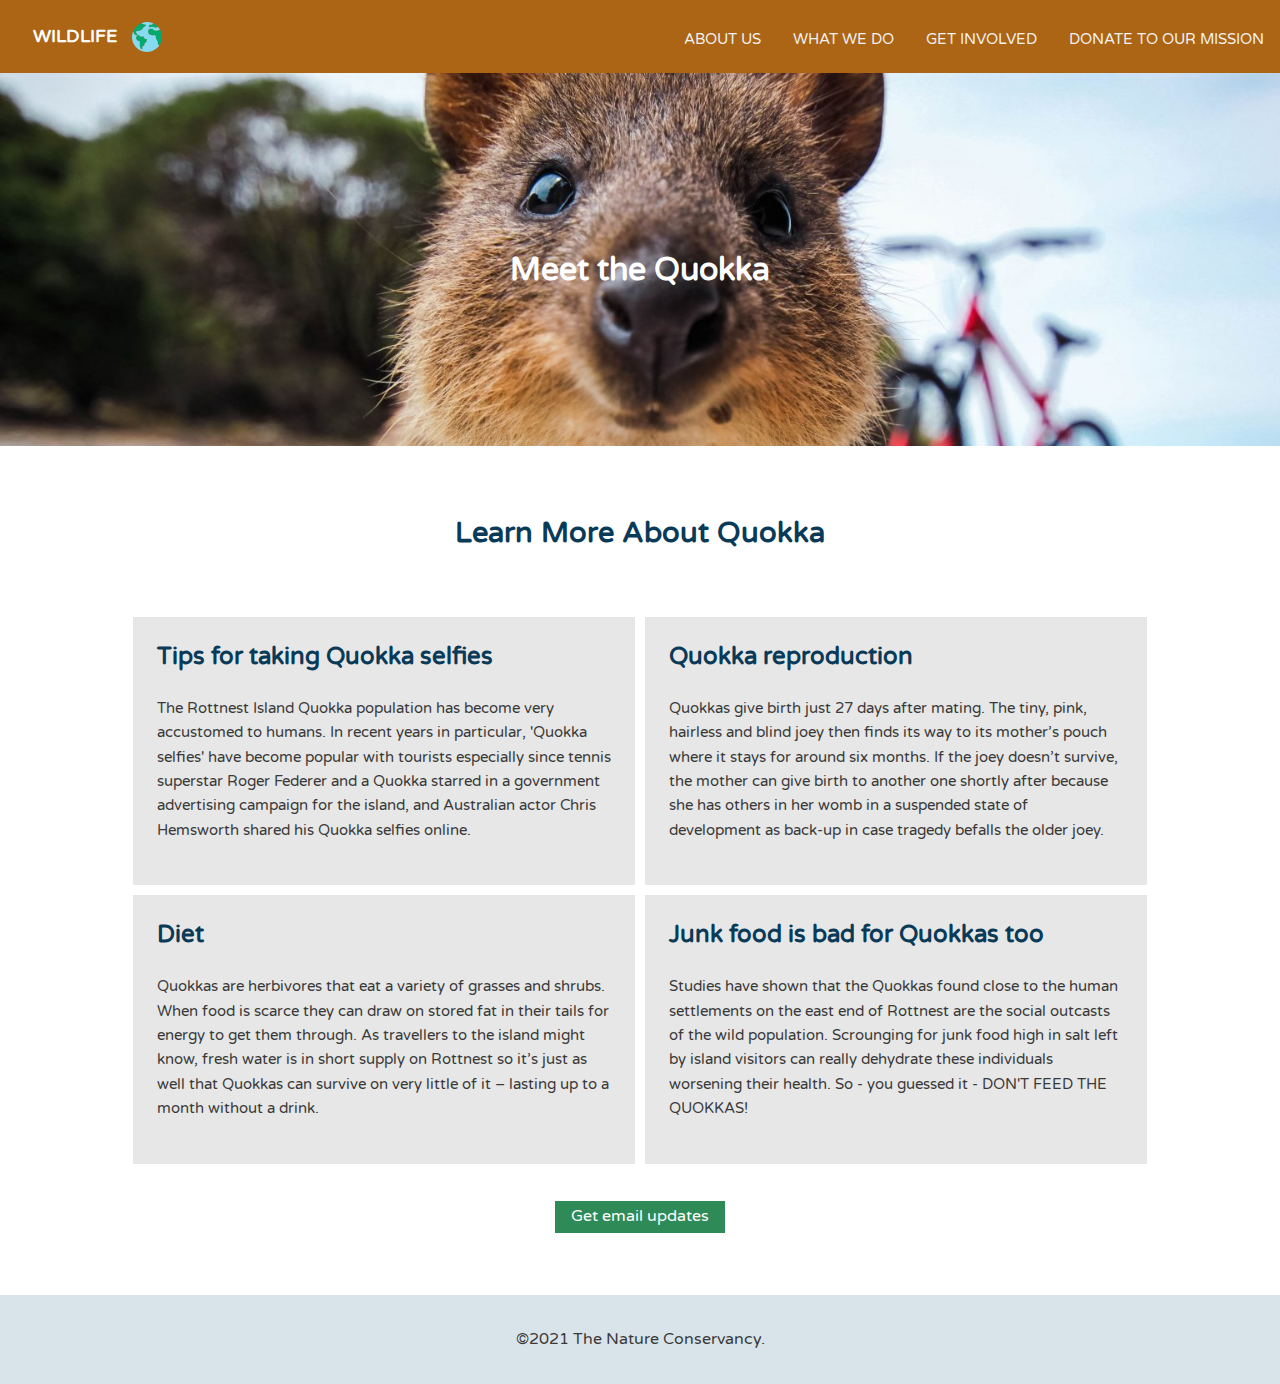
<file: Week-1/index.html>
<!DOCTYPE html>
<html>
<head>
	<meta name="viewport" content="width=device-width, initial-scale=1.0">
	<title>Quokka</title>
	<link href='https://fonts.googleapis.com/css?family=Varela+Round' rel='stylesheet' type='text/css'>
	<link rel="stylesheet" href="css/base.css">
	<link rel="stylesheet" href="css/flexbox.css">
	<link rel="stylesheet" href="https://cdnjs.cloudflare.com/ajax/libs/font-awesome/4.7.0/css/font-awesome.min.css">
	<script type="text/javascript" src="function.js"></script>
	</head>

<body>
	
	<header class="main-header">
		<div class="left-header">
			<h1 class="name"><a href="#">WILDLIFE</a></h1>
			<img class="logo" src="img/worldwide.svg" alt="An Earth">
		</div>
		<div class="main-nav" id="myMainnav">
			<a href="#">About Us</a>
			<a href="#">What We Do</a>
			<a href="#">Get Involved</a>
			<a href="#">Donate To Our Mission</a>
			<a href="javascript:void(0);" class="icon" onclick="myFunction()">
				<i class="fa fa-bars"></i>
			  </a>
			</div>
	</header><!--/.main-header-->   

	<div class="banner">
		<h1 class="headline">Meet the Quokka</h1>
	</div><!--/.banner-->

	<div class="section">
		<h2 class="section-title">Learn More About Quokka</h2>
	</div>
	
	<div class="row">		
		<div class="primary col">
			<h2>Tips for taking Quokka selfies</h2>
			<p>The Rottnest Island Quokka population has become very accustomed to humans. In recent years in particular, 'Quokka selfies' have become popular with tourists especially since tennis superstar Roger Federer and a Quokka starred in a government advertising campaign for the island, and Australian actor Chris Hemsworth shared his Quokka selfies online.</p>
		</div><!--/.primary-->
		
		<div class="secondary col">
			<h2>Quokka reproduction</h2>
			<p>Quokkas give birth just 27 days after mating. The tiny, pink, hairless and blind joey then finds its way to its mother’s pouch where it stays for around six months. If the joey doesn’t survive, the mother can give birth to another one shortly after because she has others in her womb in a suspended state of development as back-up in case tragedy befalls the older joey.</p>
		</div><!--/.secondary-->
		
		<div class="tertiary col">
			<h2>Diet</h2>
			<p>Quokkas are herbivores that eat a variety of grasses and shrubs. When food is scarce they can draw on stored fat in their tails for energy to get them through. As travellers to the island might know, fresh water is in short supply on Rottnest so it’s just as well that Quokkas can survive on very little of it – lasting up to a month without a drink.</p>
		</div><!--/.tertiary-->	

		<div class="forth col">
			<h2>Junk food is bad for Quokkas too</h2>
			<p>Studies have shown that the Quokkas found close to the human settlements on the east end of Rottnest are the social outcasts of the wild population.  Scrounging for junk food high in salt left by island visitors can really dehydrate these individuals worsening their health. So - you guessed it - DON'T FEED THE QUOKKAS!</p>
		</div><!--/.forth-->	


	<div class="action">
		<span><a href="#">Get email updates</a></span>
	</div>


	</div>
	
	<footer class="main-footer">
		<span>&copy;2021 The Nature Conservancy.</span>
	</footer>
	
</body>
</html>
</file>
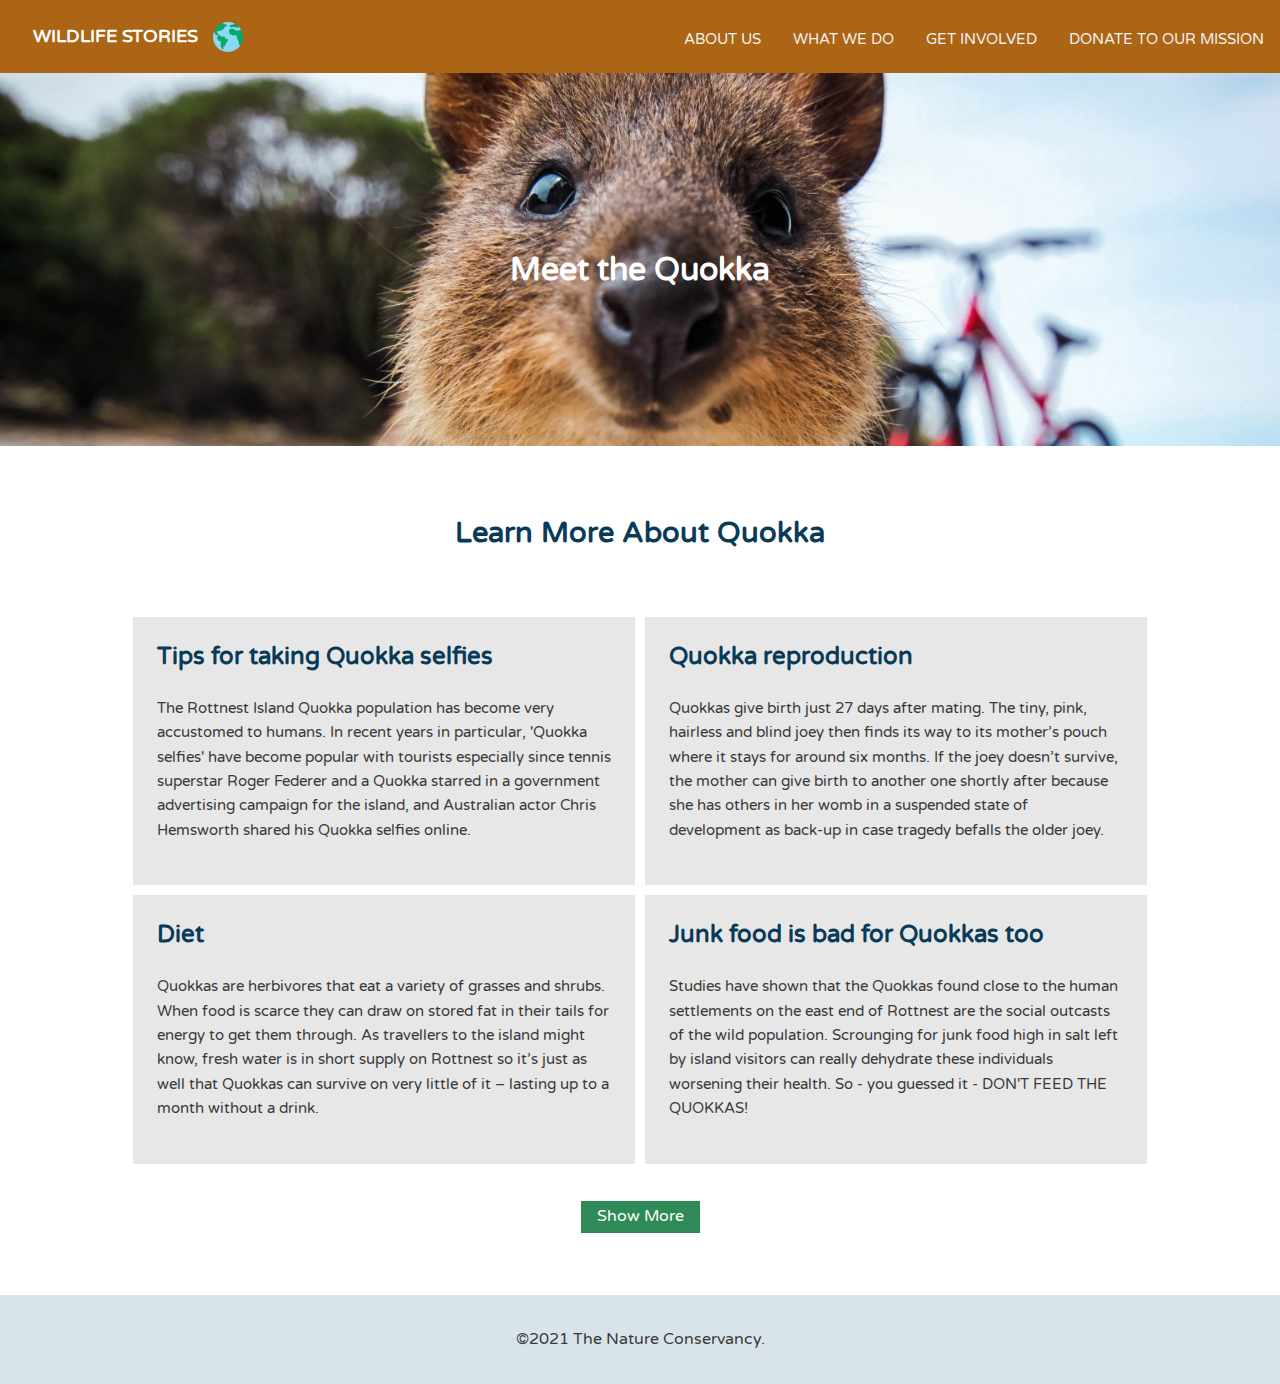
<file: Week-2/Assignment 4/index.html>
<!DOCTYPE html>
<html>
	<head>
		<meta name="viewport" content="width=device-width, initial-scale=1.0">
		<title>Quokka</title>
		<link href='https://fonts.googleapis.com/css?family=Varela+Round' rel='stylesheet' type='text/css'>
		<link rel="stylesheet" href="css/flexbox.css">
		<link rel="stylesheet" href="css/base.css">
		<link rel="stylesheet" href="https://cdnjs.cloudflare.com/ajax/libs/font-awesome/4.7.0/css/font-awesome.min.css">		
	</head>

	<body>
	
		<header class="main-header">
			<div class="left-header">
				<h1 class="name"><a href="#">WILDLIFE STORIES</a></h1>
				<img class="logo" src="img/worldwide.svg" alt="An Earth">
			</div>
			<ul class="main-nav" id="myMainnav">
				<li><a href="#">About Us</a></li>
				<li><a href="#">What We Do</a></li>
				<li><a href="#">Get Involved</a></li>
				<li><a href="#">Donate To Our Mission</a></li>
				<img class="burger" src="img/burger.png" alt="menu">
			</ul>
			
			<div class = mobile-menu>
				<img class="close" src="img/close.png" alt="menu">
					<ul class="menu">
						<li><a href="#">About Us</a></li>
						<li><a href="#">What We Do</a></li>
						<li><a href="#">Get Involved</a></li>
						<li><a href="#">Donate To Our Mission</a></li>		
					</ul>
			</div>
		</header><!--/.main-header-->   

		<div class="banner">
			<h1 class="headline" id="myHeading">Meet the Quokka</h1>
		</div><!--/.banner-->

		<div class="section">
			<h2 class="section-title">Learn More About Quokka</h2>
		</div>
		
		<div class="row">	

			<div class="primary col">
				<h2>Tips for taking Quokka selfies</h2>
				<p>The Rottnest Island Quokka population has become very accustomed to humans. In recent years in particular, 'Quokka selfies' have become popular with tourists especially since tennis superstar Roger Federer and a Quokka starred in a government advertising campaign for the island, and Australian actor Chris Hemsworth shared his Quokka selfies online.</p>
			</div><!--/.primary-->
			
			<div class="secondary col">
				<h2>Quokka reproduction</h2>
				<p>Quokkas give birth just 27 days after mating. The tiny, pink, hairless and blind joey then finds its way to its mother’s pouch where it stays for around six months. If the joey doesn’t survive, the mother can give birth to another one shortly after because she has others in her womb in a suspended state of development as back-up in case tragedy befalls the older joey.</p>
			</div><!--/.secondary-->
			
			<div class="tertiary col">
				<h2>Diet</h2>
				<p>Quokkas are herbivores that eat a variety of grasses and shrubs. When food is scarce they can draw on stored fat in their tails for energy to get them through. As travellers to the island might know, fresh water is in short supply on Rottnest so it’s just as well that Quokkas can survive on very little of it – lasting up to a month without a drink.</p>
			</div><!--/.tertiary-->	

			<div class="forth col">
				<h2>Junk food is bad for Quokkas too</h2>
				<p>Studies have shown that the Quokkas found close to the human settlements on the east end of Rottnest are the social outcasts of the wild population.  Scrounging for junk food high in salt left by island visitors can really dehydrate these individuals worsening their health. So - you guessed it - DON'T FEED THE QUOKKAS!</p>
			</div><!--/.forth-->	

			<div class="action">
				<botton>Show More</button>
			</div>

		</div>

		<div class="hidden">	

			<div class="primary col">
				<h2>Tips for taking Quokka selfies</h2>
				<p>The Rottnest Island Quokka population has become very accustomed to humans. In recent years in particular, 'Quokka selfies' have become popular with tourists especially since tennis superstar Roger Federer and a Quokka starred in a government advertising campaign for the island, and Australian actor Chris Hemsworth shared his Quokka selfies online.</p>
			</div><!--/.primary-->
			
			<div class="secondary col">
				<h2>Quokka reproduction</h2>
				<p>Quokkas give birth just 27 days after mating. The tiny, pink, hairless and blind joey then finds its way to its mother’s pouch where it stays for around six months. If the joey doesn’t survive, the mother can give birth to another one shortly after because she has others in her womb in a suspended state of development as back-up in case tragedy befalls the older joey.</p>
			</div><!--/.secondary-->
			
			<div class="tertiary col">
				<h2>Diet</h2>
				<p>Quokkas are herbivores that eat a variety of grasses and shrubs. When food is scarce they can draw on stored fat in their tails for energy to get them through. As travellers to the island might know, fresh water is in short supply on Rottnest so it’s just as well that Quokkas can survive on very little of it – lasting up to a month without a drink.</p>
			</div><!--/.tertiary-->	

			<div class="forth col">
				<h2>Junk food is bad for Quokkas too</h2>
				<p>Studies have shown that the Quokkas found close to the human settlements on the east end of Rottnest are the social outcasts of the wild population.  Scrounging for junk food high in salt left by island visitors can really dehydrate these individuals worsening their health. So - you guessed it - DON'T FEED THE QUOKKAS!</p>
			</div><!--/.forth-->	

		</div>
		
		<footer class="main-footer">
			<span>&copy;2021 The Nature Conservancy.</span>
		</footer>

		<script type="text/javascript" src="action.js"></script>

	</body>
	
</html>
</file>
<file: Week-1/css/base.css>
/* ================================= 
  Base Element Styles
==================================== */

* {
	box-sizing: border-box;
}
body {
	font-family: 'Varela Round', sans-serif;
	line-height: 1.6;
	color: #3a3a3a;
	margin: 0;
}
ul {
  margin: 0;
  padding: 0;
  list-style: none;
}
p {
	font-size: .95em;
	margin-bottom: 1.8em;
}
h2,
h3,
a {
	color: #093a58;
}
h2,
h3 {
	margin-top: 0;
}
a {
	text-decoration: none;
}
img {
	max-width: 100%;
}

/* ================================= 
  Base Layout Styles
==================================== */

/* ---- Navigation ---- */

.main-header {
	background-color: rgb(172, 101, 20);	
}

.name {
	font-size: 1.35em;
	margin: 0 auto;
}

.main-nav {
	margin-top: 5px;
}

.name a {
	text-align: center;
	display: block;
	padding: 10px 15px;
	color: white;
}

.main-nav a {
	text-align: center;
	display: block;
	padding: 10px 15px;
	color: white;
}

.main-nav a {
	font-size: .75em;
	color: white;
	text-transform: uppercase;
}
.main-nav a:hover {
	color: #093a58;
}

.banner {
	color: white;
}

.section h2 {
	font-size: 1.8em;
}

.action a {
	text-align: center;
	color: white;
}

/* ---- Layout Containers ---- */

.main-header {
	padding-top: .5em;
	padding-bottom: .5em;
}

.main-nav {
	background-color: rgb(172, 101, 20);
	overflow: hidden;
}

.main-nav a {
	float: left;
	display: block;
	color: #f2f2f2;
	text-align: center;
	padding: 14px 16px;
	text-decoration: none;
	}


.main-nav .icon {
	display: none;
}

.banner,
.section,
.main-footer {
	text-align: center;
}

.banner {
	padding-top: 100px;
	padding-bottom: 100px;
	background-image: url('../img/Quokka.jpg');
	background-size: cover;
	background-repeat: no-repeat;
	margin-bottom: 48px;
}

.section {
	padding-top: 1em;
	padding-bottom: 2em;
	margin: 0 auto;
}

.row {
	width: 90%;
	margin: 0 auto;
}
.col {
	background-color: rgb(231, 231, 231);

}

.primary,
.secondary,
.tertiary,
.forth {
	padding-right: 1.5em;
	padding-left: 1.5em;
	padding-top: 1.3em;
	padding-bottom: 1em;
	border: white solid 5px;
}

.action {
	padding-top: .2em;
	padding-bottom: .2em;
	padding-right: 1em;
	padding-left: 1em;
	background-color:seagreen;
	margin: 0 auto;
	margin-top: 2em;
	margin-bottom: 2em;
}

.main-footer {
	background: #d9e4ea;
	padding: 2em 0;
	margin-top: 30px;
}

/* ---- Page Elements ---- */

.logo {
	width: 30px;
}
.headline {
	margin-bottom: 0;
}
.feat-img {
	border-radius: 5px;
}

/* ================================= 
  Media Queries
==================================== */

@media screen and (max-width: 800px) {
	.name {
		font-size: 1.6em;
		margin-left: 1em;
	}
	.main-nav a:not(.c) {display: none;}
	.main-nav a.icon {
	  float: right;
	  display: block;
	  font-size: 1.6em;	  
	}
	.main-nav {
		margin-right: 1em;
	}
	
}

@media screen and (max-width: 800px) {
	.main-nav.responsive {position: relative;}
	.main-nav.responsive a.icon {
	  position: absolute;
	  right: 0;
	  top: 0;
	}
	.main-nav.responsive a {
	  float: none;
	  display: block;
	  text-align: left;
	}
}

@media (min-width: 500px) {
	
	.row {
		width: 90%;
		margin: 0 auto;
	}

	.banner {
		padding-top: 120px;
		padding-bottom: 120px;
	}
}

@media (min-width: 800px) {
	
	.name {
		font-size: 1.1em;
		margin-left: 1em;
	}
	
	.main-nav a {
		font-size: .8em;
	}
	
	.banner {
		padding-top: 150px;
		padding-bottom: 150px;
	}

	.row {
		width: 90%;
		margin: 0 auto;
	}
	
}

@media (min-width: 1200px) {
	
	.main-nav a {
		font-size: .95em;
	}
	
	.row {
		width: 80%;
		max-width: 1200px;
	}
}
</file>
<file: Week-1/css/flexbox.css>
/* ================================= 
  Media Queries
==================================== */

@media (min-width: 500px) {

	.main-header,
	.left-header,
	.main-nav,
	.row {
		display: flex;
	}

	.main-header {
		flex-direction: row;
		justify-content: space-between;
		align-items: center;
	}

	.row {
		flex-wrap: wrap;
	}

	.col {
		flex: 1 50%;
		justify-content: space-between;
	}
	
}


@media (max-width: 500px) {

	.main-header,
	.left-header,
	.main-nav,
	.row {
		display: flex;
	}

	.main-header {
		flex-direction: row;
		align-items: center;
		justify-content: space-between;

	}

	.col {
		flex: 1;
	}

	.row {
		flex-direction: column;
	}


}
</file>
<file: Week-2/Assignment 4/css/flexbox.css>
/* ================================= 
  Media Queries
==================================== */


@media (min-width: 500px) {

	.main-header,
	.left-header,
	.main-nav,
	.row,
	.hidden {
		display: flex;
	}

	.main-header {
		flex-direction: row;
		justify-content: space-between;
		align-items: center;
	}

	.row,
	.hidden {
		flex-wrap: wrap;
	}

	.col {
		flex: 1 50%;
		justify-content: space-between;
	}
	
}


@media (max-width: 500px) {

	.main-header,
	.left-header,
	.main-nav,
	.row,
	.hidden {
		display: flex;
	}

	.main-header {
		flex-direction: row;
		align-items: center;
		justify-content: space-between;

	}

	.col {
		flex: 1;
	}

	.row,
	.hidden {
		flex-direction: column;
	}


}
</file>
<file: Week-2/Assignment 4/css/base.css>
/* ================================= 
  Base Element Styles
==================================== */

* {
	box-sizing: border-box;
}

body {
	font-family: 'Varela Round', sans-serif;
	line-height: 1.6;
	color: #3a3a3a;
	margin: 0;
}

ul {
  margin: 0;
  padding: 0;
  list-style: none;
}

p {
	font-size: .95em;
	margin-bottom: 1.8em;
}

h2,
h3,
a {
	color: #093a58;
}

h2,
h3 {
	margin-top: 0;
}

a {
	text-decoration: none;
}

img {
	max-width: 100%;
}

/* ================================= 
  Base Layout Styles
==================================== */

/* ---- Navigation ---- */

.main-header {
	background-color: rgb(172, 101, 20);	
}

.name {
	font-size: 1.35em;
	margin: 0 auto;
}

.main-nav {
	margin-top: 5px;
}

.name a {
	text-align: center;
	display: block;
	padding: 10px 15px;
	color: white;
}

.main-nav a {
	text-align: center;
	display: block;
	padding: 10px 15px;
	color: white;
}

.main-nav a {
	font-size: .75em;
	color: white;
	text-transform: uppercase;
}
.main-nav a:hover {
	color: #093a58;
}

/* ---- Banner ---- */

.banner {
	color: white;
}

.section h2 {
	font-size: 1.8em;
}

/* ---- Call to Action ---- */

.action {
	text-align: center;
	color: white;
}


/* ---- Layout Containers ---- */

.main-header {
	padding-top: .5em;
	padding-bottom: .5em;
}

.main-nav {
	background-color: rgb(172, 101, 20);
	overflow: hidden;
}

.main-nav a {
	float: left;
	display: block;
	color: #f2f2f2;
	text-align: center;
	padding: 14px 16px;
	text-decoration: none;
	}


/*Mobile navigation bar*/

.mobile-menu {
    padding: 0;
    margin: 0;
    height: 100vh;
    display: none;
    position: fixed;
    top: 0px;
    right: 0px;
}

.menu {
    padding: 50px 0;
    margin: 0;
    height: 100vh;
    float: right;
    background-color: rgb(255,255,255);
}

.menu li {
    line-height: 2em;
    padding-left: 20px;
    padding-right: 60px;
    margin: 0;
    list-style-type: none;
    display : flex;
    flex-direction: row;
}

.close {
    display:none;
	width: 20px;
    background-color: white;
    position:fixed;
    cursor: pointer;
    top: 10px;
    right:10px;
    border-color: transparent;
    background-color: transparent;
    font-size: 1em;
    font-weight: bolder;
}

.banner,
.section,
.main-footer {
	text-align: center;
}

.banner {
	padding-top: 100px;
	padding-bottom: 100px;
	background-image: url('../img/Quokka.jpg');
	background-size: cover;
	background-repeat: no-repeat;
	margin-bottom: 48px;
}

.section {
	padding-top: 1em;
	padding-bottom: 2em;
	margin: 0 auto;
}

.row,
.hidden {
	width: 90%;
	margin: 0 auto;
}
.col {
	background-color: rgb(231, 231, 231);

}

.primary,
.secondary,
.tertiary,
.forth {
	padding-right: 1.5em;
	padding-left: 1.5em;
	padding-top: 1.3em;
	padding-bottom: 1em;
	border: white solid 5px;
}

.action {
	padding-top: .2em;
	padding-bottom: .2em;
	padding-right: 1em;
	padding-left: 1em;
	background-color:seagreen;
	margin: 0 auto;
	margin-top: 2em;
	margin-bottom: 2em;
}

.main-footer {
	background: #d9e4ea;
	padding: 2em 0;
	margin-top: 30px;
}

/* ---- Page Elements ---- */

.logo {
	width: 30px;
}

.burger {
	width: 30px;
}

.headline {
	margin-bottom: 0;
}
.feat-img {
	border-radius: 5px;
}

/* ================================= 
  Media Queries
==================================== */

.hidden {
	display: none;
}


@media screen and (max-width: 800px) {
	.name {
		font-size: 1.6em;
		margin-left: 1em;
	}
	.main-nav a {display: none;}
	.main-nav a.icon {
	  float: right;
	  display: block;
	  font-size: 1.6em;	  
	}
	.main-nav {
		margin-right: 1em;
	}		


}


@media (min-width: 500px) {
	
	.row,
	.hidden {
		width: 90%;
		margin: 0 auto;
	}

	.banner {
		padding-top: 120px;
		padding-bottom: 120px;
	}
}

@media (min-width: 800px) {
	
	.name {
		font-size: 1.1em;
		margin-left: 1em;
	}
	
	.main-nav a {
		font-size: .8em;
	}

	.burger {
		display: none;
	}
	
	.banner {
		padding-top: 150px;
		padding-bottom: 150px;
	}

	.row,
	.hidden {
		width: 90%;
		margin: 0 auto;
	}
	
}

@media (min-width: 1200px) {
	
	.main-nav a {
		font-size: .95em;
	}
	
	.row {
		width: 80%;
		max-width: 1200px;
	}

	
	.hidden {
		width: 80%;
		max-width: 1200px;
	}
}
</file>
